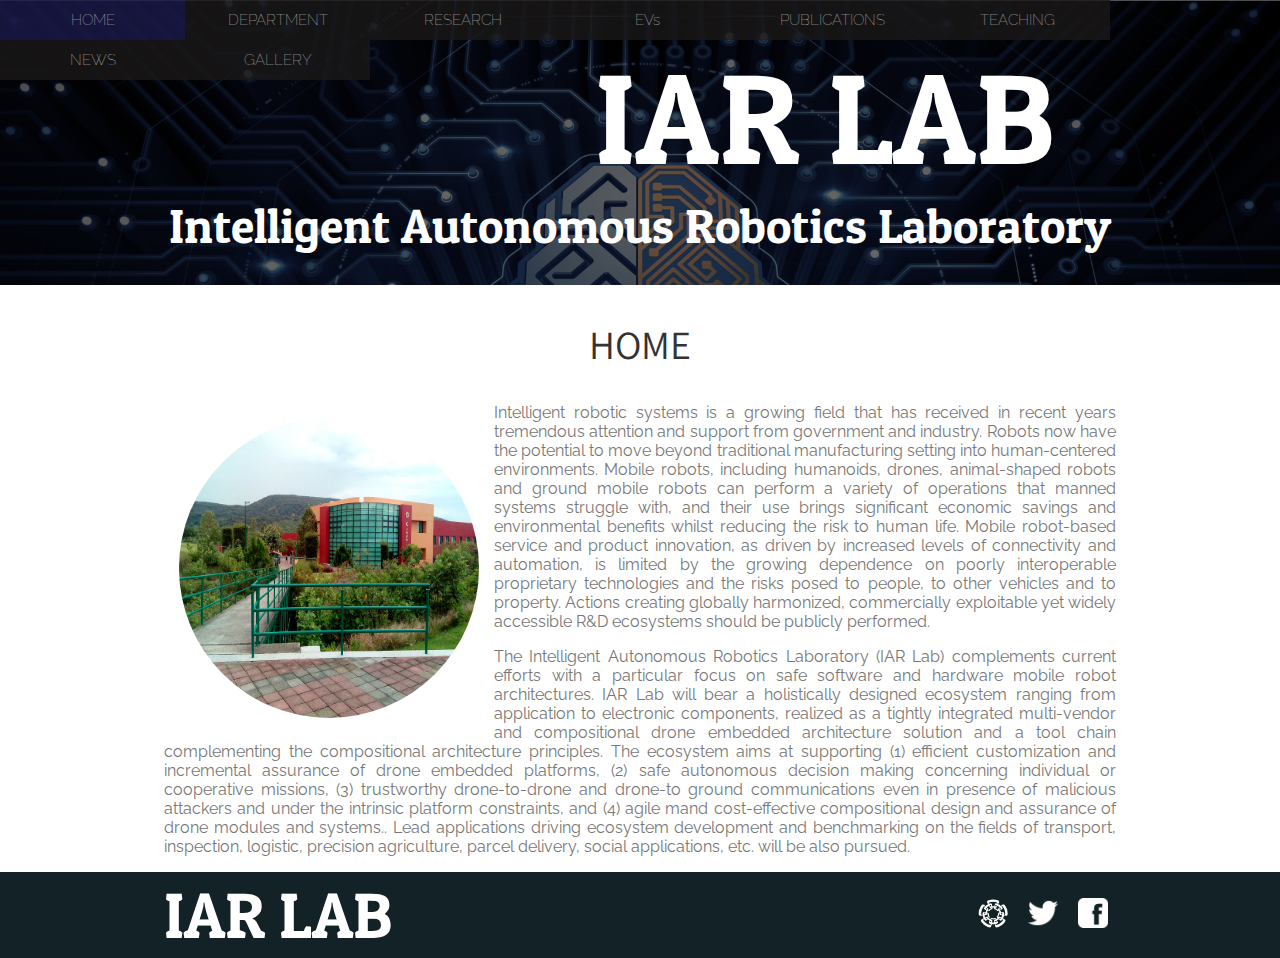
<file: index.html>
<!DOCTYPE html>
<html>
    <link rel="shortcut icon" href="favicon.ico">
    <link rel="icon" type="image/gif" href="animated_favicon1.gif">
    <head>
        <title>IAR | HOME</title>
        <meta name="description" content="This is the description">
        <link rel="stylesheet" href="styles.css" />
    </head>
    <body>
        <header class="main-header">
            <nav class="nav main-nav">
                <ul>
                    <li><a href="index.html">HOME</a></li>
                   
                    <li><a href="department.html">DEPARTMENT</a>

                    </li>
                    <li><a href="research.html">RESEARCH</a>
                    </li>
                    <li><a href="projects.html">EVs</a></li>

                    <li><a href="thesis.html">PUBLICATIONS</a>
                        <ul>                                       
                            <li><a href="thesis.html">THESIS</a>
                        </ul>
                    </li>                    

                    <li><a href="teaching.html">TEACHING</a>
                        <ul>
                            <li><a href="teaching.html">SEMINARY, LESSONS &amp; SCHEDULE</a>
                        </ul>
                    </li>

                    <li><a href="news.html">NEWS</a>
                        <ul>
                            <li><a href="events.html">EVENTS</a>
                        </ul>
                    </li>

                    <li><a href="gallery.html">GALLERY</a></li>
                </ul>
            </nav>
            <h1 class="larmi-name larmi-name-large">IAR LAB</h1>
            <h6 class="larmi-meaning larmi-meaning-large">Intelligent Autonomous Robotics Laboratory</h6>
        </header>

        <section class="content-section container">
            <h2 class="section-header">HOME</h2>
            <img class="about-larmi-image" src="Images/cinvestav.png">
            <p>Intelligent robotic systems is a growing field that has received in recent years tremendous attention  and support from government and industry. Robots now have the potential to move beyond traditional manufacturing setting into human-centered environments. Mobile robots, including humanoids, drones, animal-shaped robots  and ground mobile robots can perform a variety of operations that manned  systems struggle with, and their use brings significant economic savings and environmental benefits whilst reducing the risk to human life. Mobile robot-based service and product innovation, as driven by increased levels of connectivity and automation, is limited by the growing dependence on poorly interoperable proprietary technologies and the risks posed to people, to other vehicles and to property. Actions creating globally harmonized, commercially exploitable yet widely accessible R&D ecosystems should be publicly performed.</p>
            <p>The Intelligent Autonomous Robotics Laboratory (IAR Lab) complements current efforts with a particular focus on safe software and hardware mobile robot architectures. IAR Lab will bear a holistically designed ecosystem ranging from application to electronic components, realized as a tightly integrated multi-vendor and compositional drone embedded architecture solution and a tool chain complementing the compositional architecture principles. The ecosystem aims at supporting (1) efficient customization and incremental assurance of drone embedded platforms, (2) safe autonomous decision making concerning individual or cooperative missions, (3) trustworthy drone-to-drone and drone-to ground communications even in presence of malicious attackers and under the intrinsic platform constraints, and (4) agile mand cost-effective compositional design and assurance of drone modules and systems.. Lead applications driving ecosystem development and benchmarking on the fields of transport, inspection, logistic, precision agriculture, parcel delivery, social applications, etc. will be also pursued.</p>
            
        </section>
        
        <footer class="main-footer">
            <div class="container main-footer-container">
                <h3 class="larmi-name">IAR LAB</h3>
                <ul class="nav footer-nav">
                
                    <li>
                        <a href="https://gdl.cinvestav.mx/" target="_blank">
                            <img src="Images/Cinvestav Logo.png">
                        </a>
                    </li>
                    <li>
                        <a href="https://twitter.com/cinvestavgdl?lang=es/" target="_blank">
                            <img src="Images/Twitter Logo.png">
                        </a>
                    </li>
                    <li>
                        <a href="https://www.facebook.com/CinvestavGuadalajara/" target="_blank">
                            <img src="Images/Facebook Logo.png">
                        </a>
                    </li>
                </ul>
            </div>
        </footer>
    </body>
</html>
</file>
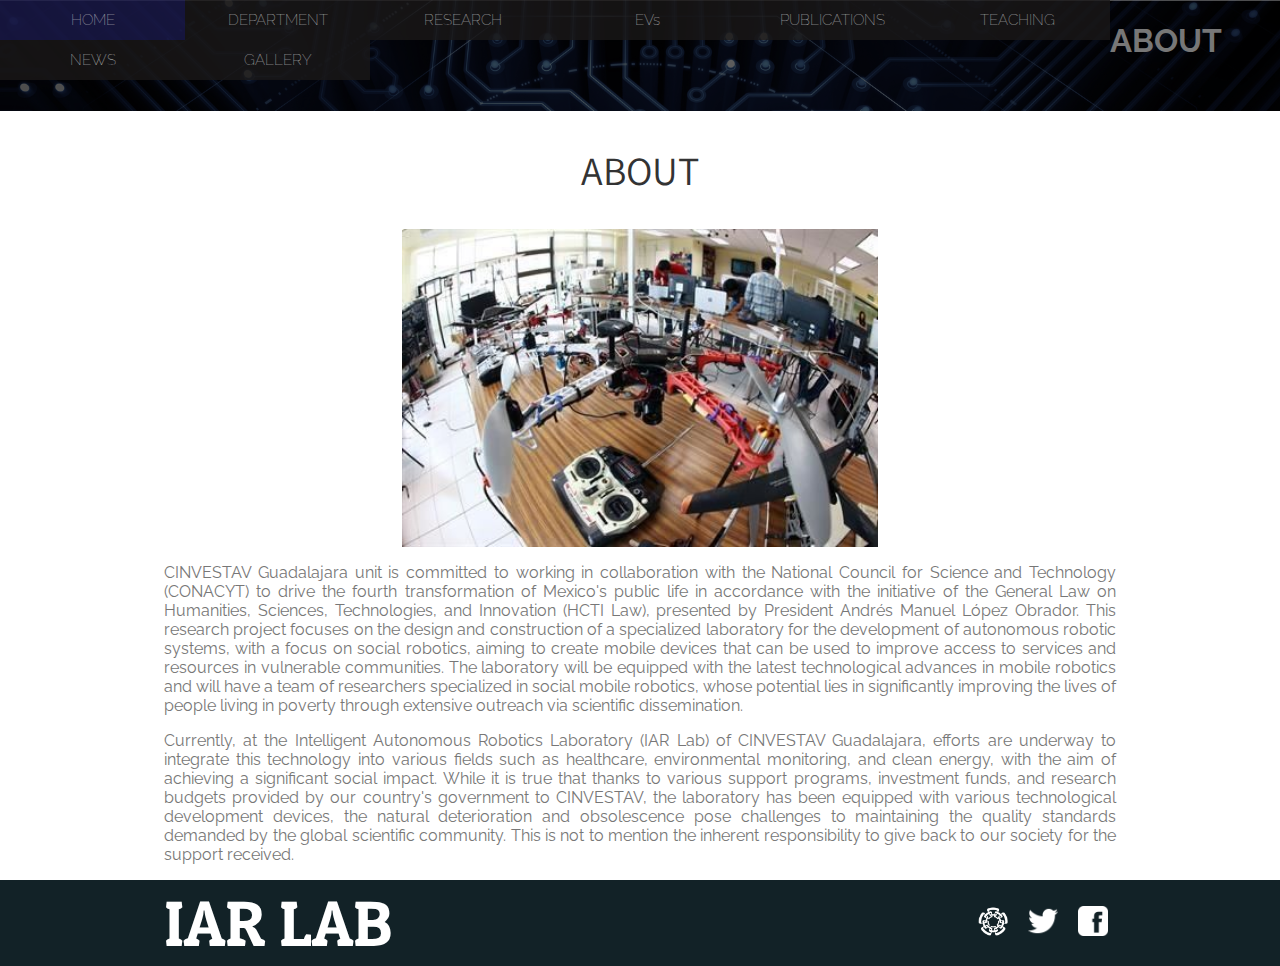
<file: department.html>
<!DOCTYPE html>
<html>
    <link rel="shortcut icon" href="favicon.ico">
    <link rel="icon" type="image/gif" href="animated_favicon1.gif">
    <head>
        <title>IAR | Department</title>
        <meta name="description" content="This is the description">
        <link rel="stylesheet" href="styles.css" />
    </head>
    <body>
        <header class="main-header">
            <nav class="nav main-nav">
                <ul>
                    <li><a href="index.html">HOME</a></li>
                   
                    <li><a href="department.html">DEPARTMENT</a>
                    </li>
                    <li><a href="research.html">RESEARCH</a>
                    </li>
                    <li><a href="projects.html">EVs</a></li>

                    <li><a href="thesis.html">PUBLICATIONS</a>
                        <ul>                                       
                            <li><a href="thesis.html">THESIS</a>
                        </ul>
                    </li>                    

                    <li><a href="teaching.html">TEACHING</a>
                        <ul>
                            <li><a href="teaching.html">SEMINARY, LESSONS &amp; SCHEDULE</a>
                        </ul>
                    </li>

                    <li><a href="news.html">NEWS</a>
                        <ul>
                            <li><a href="events.html">EVENTS</a>
                        </ul>
                    </li>

                    <li><a href="gallery.html">GALLERY</a></li>
                </ul>
            </nav>
            <h1 class="band-name band-name-large">ABOUT</h1>
        </header>

        <section class="content-section container">
            <h2 class="section-header">ABOUT</h2>
            <img class="about-band-image" src="Images/about.jpg">
            <p>CINVESTAV Guadalajara unit is committed to working in collaboration with the National Council for Science and Technology (CONACYT) to drive the fourth transformation of Mexico's public life in accordance with the initiative of the General Law on Humanities, Sciences, Technologies, and Innovation (HCTI Law), presented by President Andrés Manuel López Obrador. This research project focuses on the design and construction of a specialized laboratory for the development of autonomous robotic systems, with a focus on social robotics, aiming to create mobile devices that can be used to improve access to services and resources in vulnerable communities. The laboratory will be equipped with the latest technological advances in mobile robotics and will have a team of researchers specialized in social mobile robotics, whose potential lies in significantly improving the lives of people living in poverty through extensive outreach via scientific dissemination.</p>
            <p>Currently, at the Intelligent Autonomous Robotics Laboratory (IAR Lab) of CINVESTAV Guadalajara, efforts are underway to integrate this technology into various fields such as healthcare, environmental monitoring, and clean energy, with the aim of achieving a significant social impact. While it is true that thanks to various support programs, investment funds, and research budgets provided by our country's government to CINVESTAV, the laboratory has been equipped with various technological development devices, the natural deterioration and obsolescence pose challenges to maintaining the quality standards demanded by the global scientific community. This is not to mention the inherent responsibility to give back to our society for the support received.</p>
        </section>
        
        <footer class="main-footer">
            <div class="container main-footer-container">
                <h3 class="larmi-name">IAR LAB</h3>
                <ul class="nav footer-nav">
                
                    <li>
                        <a href="https://gdl.cinvestav.mx/" target="_blank">
                            <img src="Images/Cinvestav Logo.png">
                        </a>
                    </li>
                    <li>
                        <a href="https://twitter.com/cinvestavgdl?lang=es/" target="_blank">
                            <img src="Images/Twitter Logo.png">
                        </a>
                    </li>
                    <li>
                        <a href="https://www.facebook.com/CinvestavGuadalajara/" target="_blank">
                            <img src="Images/Facebook Logo.png">
                        </a>
                    </li>
                </ul>
            </div>
        </footer>
    </body>
</html>
</file>
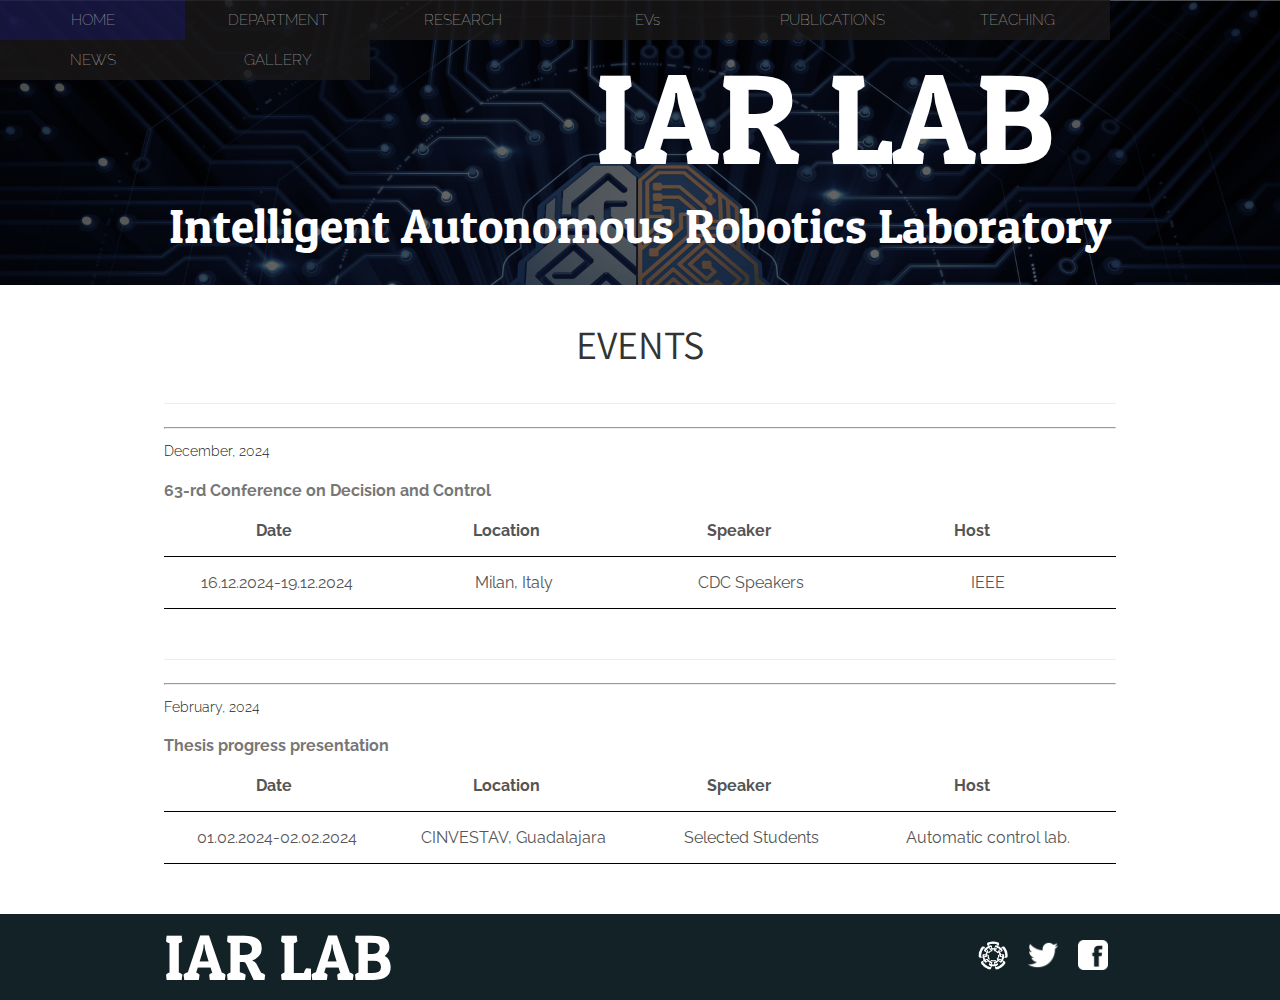
<file: events.html>
<!DOCTYPE html>
<html>
    <link rel="shortcut icon" href="favicon.ico">
    <link rel="icon" type="image/gif" href="animated_favicon1.gif">
    <head>
        <title>IAR | Events</title>
        <meta name="description" content="This is the description">
        <link rel="stylesheet" href="styles.css" />
    </head>
    <body>
        <header class="main-header">
            <nav class="nav main-nav">
                <ul>
                    <li><a href="index.html">HOME</a></li>
                   
                    <li><a href="department.html">DEPARTMENT</a>
                    </li>
                    <li><a href="research.html">RESEARCH</a>
                    </li>
                    <li><a href="projects.html">EVs</a></li>

                    <li><a href="thesis.html">PUBLICATIONS</a>
                        <ul>                                       
                            <li><a href="thesis.html">THESIS</a>
                        </ul>
                    </li>                    

                    <li><a href="teaching.html">TEACHING</a>
                        <ul>
                            <li><a href="teaching.html">SEMINARY, LESSONS &amp; SCHEDULE</a>
                        </ul>
                    </li>

                    <li><a href="news.html">NEWS</a>
                        <ul>
                            <li><a href="events.html">EVENTS</a>
                        </ul>
                    </li>

                    <li><a href="gallery.html">GALLERY</a></li>
                </ul>
            </nav>
            <h1 class="larmi-name larmi-name-large">IAR LAB</h1>
            <h6 class="larmi-meaning larmi-meaning-large">Intelligent Autonomous Robotics Laboratory</h6>
        </header>

        <section class="content-section container">
            <h2 class="section-header">EVENTS</h2>
            <div>
                <div class="news">
                    <hr>
                            <p class="date">December, 2024</p>
                            <h4>63-rd Conference on Decision and Control</h4>
                            <div class="class-row">
                                <span class="class-item class-textevent">Date</span>
                                <span class="class-item class-textevent">Location</span>
                                <span class="class-item class-textevent">Speaker</span>
                                <span class="class-item class-textevent">Host</span>
                            </div>
                            <div class="class-row">
                                <span class="class-item class-date">16.12.2024-19.12.2024</span>
                                <span class="class-item class-location">Milan, Italy</span>
                                <span class="class-item class-speaker">CDC Speakers</span>
                                <span class="class-item class-host">IEEE</span>                               
                            </div>

                            <br>                           
                </div>    
                
                <div class="news">
                    <hr>
                            <p class="date">February, 2024</p>
                            <h4>Thesis progress presentation</h4>
                            <div class="class-row">
                                <span class="class-item class-textevent">Date</span>
                                <span class="class-item class-textevent">Location</span>
                                <span class="class-item class-textevent">Speaker</span>
                                <span class="class-item class-textevent">Host</span>
                            </div>
                            <div class="class-row">
                                <span class="class-item class-date">01.02.2024-02.02.2024</span>
                                <span class="class-item class-location">CINVESTAV, Guadalajara</span>
                                <span class="class-item class-speaker">Selected Students</span>
                                <span class="class-item class-host">Automatic control lab.</span>                               
                            </div>

                            <br>                           
                </div>  
                 
            </div>
        </section>
        <footer class="main-footer">
            <div class="container main-footer-container">
                <h3 class="larmi-name">IAR LAB</h3>
                <ul class="nav footer-nav">
                
                    <li>
                        <a href="https://gdl.cinvestav.mx/" target="_blank">
                            <img src="Images/Cinvestav Logo.png">
                        </a>
                    </li>
                    <li>
                        <a href="https://twitter.com/cinvestavgdl?lang=es/" target="_blank">
                            <img src="Images/Twitter Logo.png">
                        </a>
                    </li>
                    <li>
                        <a href="https://www.facebook.com/CinvestavGuadalajara/" target="_blank">
                            <img src="Images/Facebook Logo.png">
                        </a>
                    </li>
                </ul>
            </div>
        </footer>
    </body>
</html>
</file>
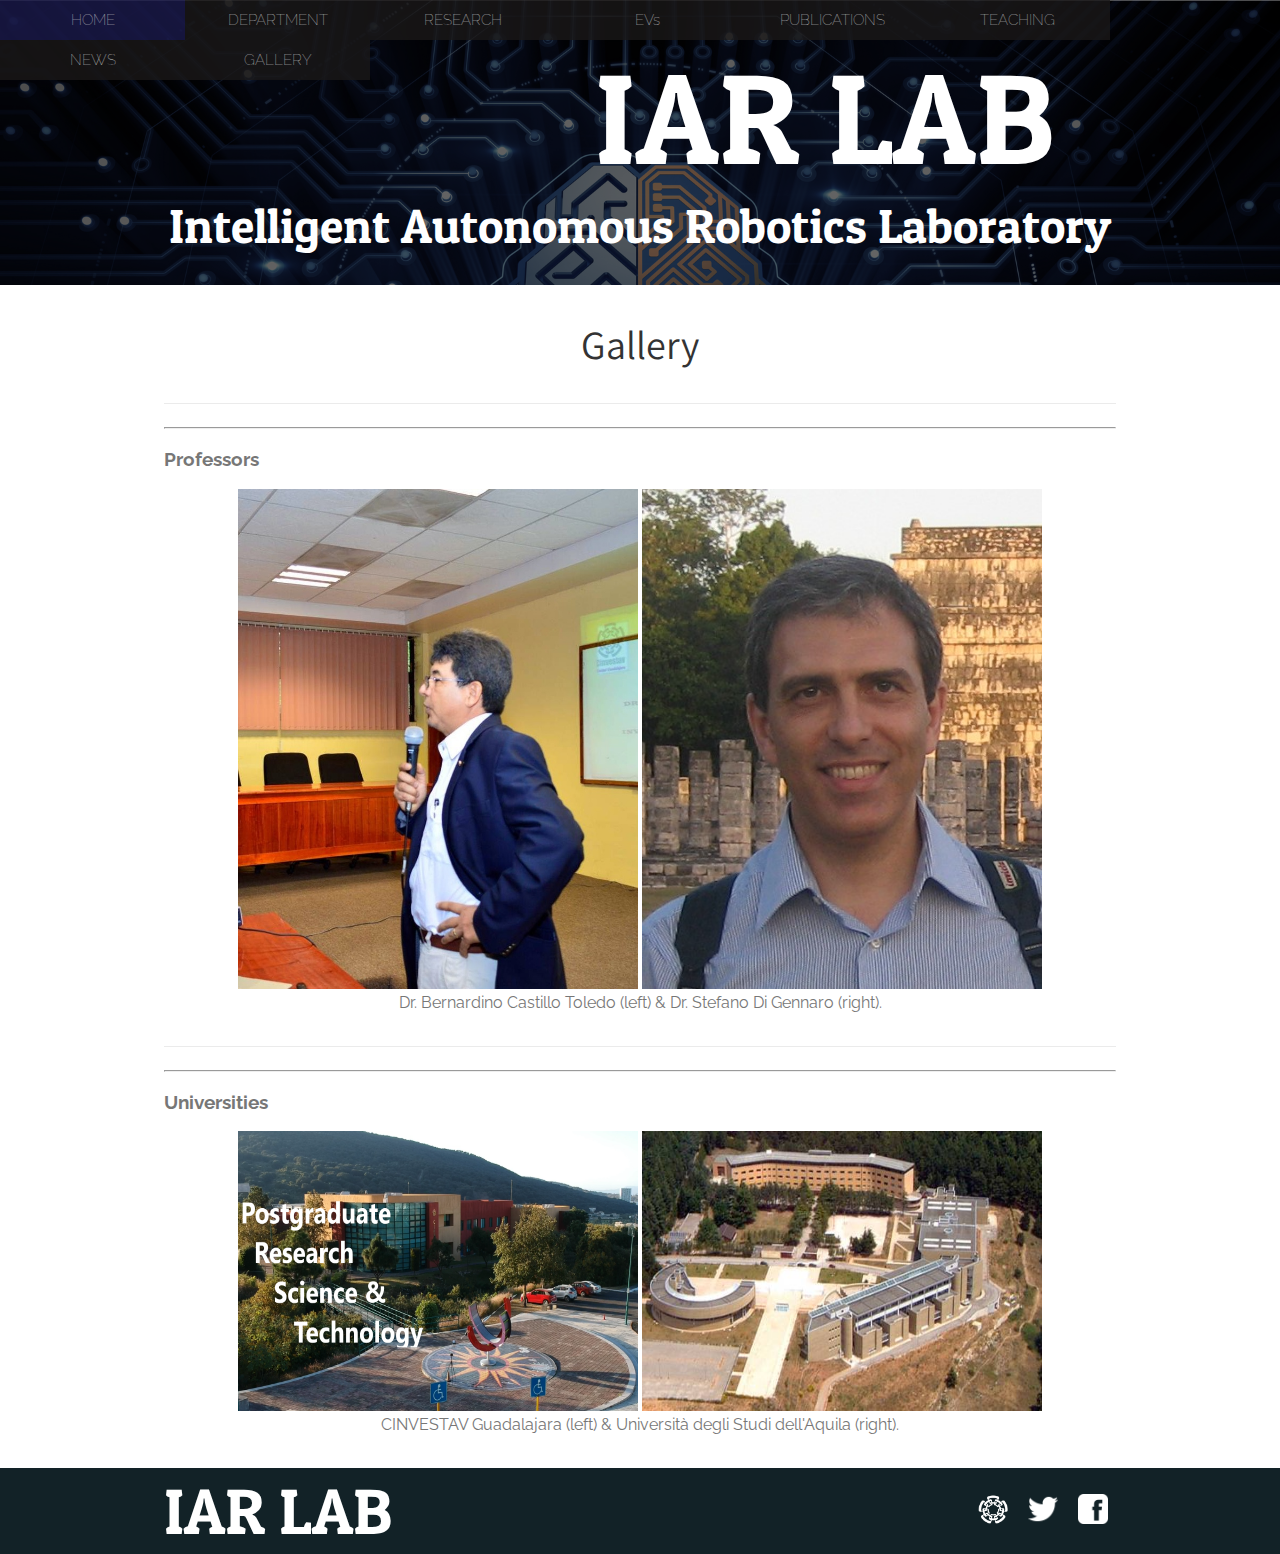
<file: gallery.html>
<!DOCTYPE html>
<html>
    <link rel="shortcut icon" href="favicon.ico">
    <link rel="icon" type="image/gif" href="animated_favicon1.gif">
    <head>
        <title>IAR | Gallery</title>
        <meta name="description" content="This is the description">
        <link rel="stylesheet" href="styles.css" />
    </head>
    <body>
        <header class="main-header">
            <nav class="nav main-nav">
                <ul>
                    <li><a href="index.html">HOME</a></li>
                   
                    <li><a href="department.html">DEPARTMENT</a>
                    </li>
                    <li><a href="research.html">RESEARCH</a>
                    </li>
                    <li><a href="projects.html">EVs</a></li>

                    <li><a href="thesis.html">PUBLICATIONS</a>
                        <ul>                                       
                            <li><a href="thesis.html">THESIS</a>
                        </ul>
                    </li>                    

                    <li><a href="teaching.html">TEACHING</a>
                        <ul>
                            <li><a href="teaching.html">SEMINARY, LESSONS &amp; SCHEDULE</a>
                        </ul>
                    </li>

                    <li><a href="news.html">NEWS</a>
                        <ul>
                            <li><a href="events.html">EVENTS</a>
                        </ul>
                    </li>

                    <li><a href="gallery.html">GALLERY</a></li>
                </ul>
            </nav>
            <h1 class="larmi-name larmi-name-large">IAR LAB</h1>
            <h6 class="larmi-meaning larmi-meaning-large">Intelligent Autonomous Robotics Laboratory</h6>
        </header>
        


        <section class="content-section container">
            <h2 class="section-header">Gallery</h2>
            <div>
                    <div class="news">
                    <hr>
                            
                            <h3>Professors</h3>
                   
                            <div align="center">
                            <img src="Images/bernardino.jpg" width="400" height="500" alt="">
                            <img src="Images/stefano.png" width="400" height="500" alt="">
                            <figcaption>Dr. Bernardino Castillo Toledo (left) & Dr. Stefano Di Gennaro (right).</figcaption>
                            </div>
                            <br>                            
                    </div>       
                    <div class="news">
                        <hr>
                                
                                <h3>Universities</h3>
                       
                                <div align="center">
                                    <img src="Images/cinvesgdl.png" width="400" height="280" alt="">
                                <img src="Images/univlaq.jpg" width="400" height="280" alt="">
                                <figcaption>CINVESTAV Guadalajara (left) & Università degli Studi dell'Aquila (right).</figcaption>
                                </div>
                                <br>                            
                        </div>                      
                      
            </div>
        </section>
       

        <footer class="main-footer">
            <div class="container main-footer-container">
                <h3 class="larmi-name">IAR LAB</h3>
                <ul class="nav footer-nav">
                
                    <li>
                        <a href="https://gdl.cinvestav.mx/" target="_blank">
                            <img src="Images/Cinvestav Logo.png">
                        </a>
                    </li>
                    <li>
                        <a href="https://twitter.com/cinvestavgdl?lang=es/" target="_blank">
                            <img src="Images/Twitter Logo.png">
                        </a>
                    </li>
                    <li>
                        <a href="https://www.facebook.com/CinvestavGuadalajara/" target="_blank">
                            <img src="Images/Facebook Logo.png">
                        </a>
                    </li>
                </ul>
            </div>
        </footer>
    </body>
</html>
</file>
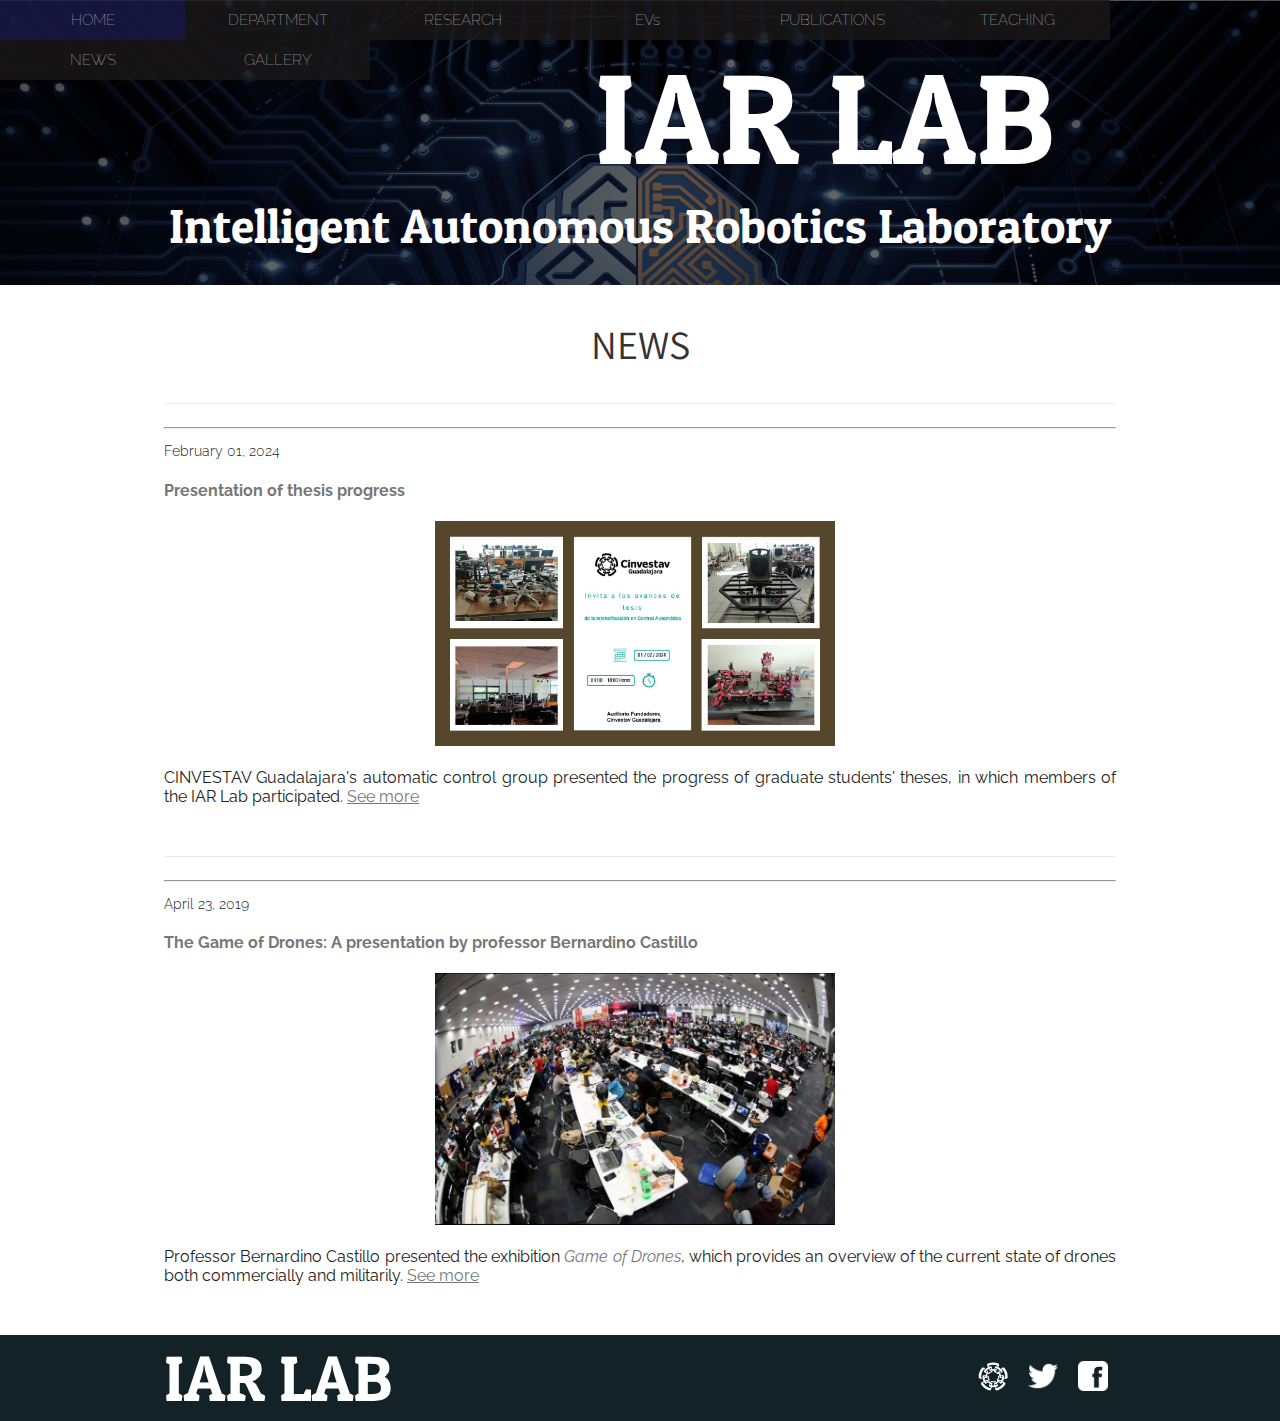
<file: news.html>
<!DOCTYPE html>
<html>
    <link rel="shortcut icon" href="favicon.ico">
    <link rel="icon" type="image/gif" href="animated_favicon1.gif">
    <head>
        <title>IAR | News</title>
        <meta name="description" content="This is the description">
        <link rel="stylesheet" href="styles.css" />
    </head>
    <body>
        <header class="main-header">
            <nav class="nav main-nav">
                <ul>
                    <li><a href="index.html">HOME</a></li>
                   
                    <li><a href="department.html">DEPARTMENT</a>
                    </li>
                    <li><a href="research.html">RESEARCH</a>
                    </li>
                    <li><a href="projects.html">EVs</a></li>

                    <li><a href="thesis.html">PUBLICATIONS</a>
                        <ul>                                       
                            <li><a href="thesis.html">THESIS</a>
                        </ul>
                    </li>                    

                    <li><a href="teaching.html">TEACHING</a>
                        <ul>
                            <li><a href="teaching.html">SEMINARY, LESSONS &amp; SCHEDULE</a>
                        </ul>
                    </li>

                    <li><a href="news.html">NEWS</a>
                        <ul>
                            <li><a href="events.html">EVENTS</a>
                        </ul>
                    </li>

                    <li><a href="gallery.html">GALLERY</a></li>
                </ul>
            </nav>
            <h1 class="larmi-name larmi-name-large">IAR LAB</h1>
            <h6 class="larmi-meaning larmi-meaning-large">Intelligent Autonomous Robotics Laboratory</h6>
        </header>
        


        <section class="content-section container">
            <h2 class="section-header">NEWS</h2>
            <div>
                    <div class="news">
                    <hr>
                            <p class="date">February 01, 2024</p>
                            <h4>Presentation of thesis progress</h4>
                            <div align="center">
                                <img src="Images/thesis2024control.jpg" style="width:400px; margin:0 10px 6px 0" align="center"><br>
                            </div>
                            
                            <p> CINVESTAV Guadalajara's automatic control group presented the progress of graduate students' theses, in which members of the IAR Lab participated.  <a href="https://fb.watch/qa7vVp9RS1/">See more</a> </p>
                            <br>                            
                        </div>   
                        
                        <div class="news">
                            <hr>
                                    <p class="date">April 23, 2019</p>
                                    <h4>The Game of Drones: A presentation by professor Bernardino Castillo</h4>
                                    <div align="center">
                                        <img src="Images/talentland.jpg" style="width:400px; margin:0 10px 6px 0" align="center"><br>
                                    </div>
                                    
                                    <p> Professor Bernardino Castillo presented the exhibition  <i>Game of Drones</i>, which provides an overview of the current state of drones both commercially and militarily.  <a href="https://jaliscotalentland2019.sched.com/event/NWfr/the-game-of-drons">See more</a> </p>
                                    <br>                            
                                </div>   

            
 
            </div>
        </section>
       

        <footer class="main-footer">
            <div class="container main-footer-container">
                <h3 class="larmi-name">IAR LAB</h3>
                <ul class="nav footer-nav">
                
                    <li>
                        <a href="https://gdl.cinvestav.mx/" target="_blank">
                            <img src="Images/Cinvestav Logo.png">
                        </a>
                    </li>
                    <li>
                        <a href="https://twitter.com/cinvestavgdl?lang=es/" target="_blank">
                            <img src="Images/Twitter Logo.png">
                        </a>
                    </li>
                    <li>
                        <a href="https://www.facebook.com/CinvestavGuadalajara/" target="_blank">
                            <img src="Images/Facebook Logo.png">
                        </a>
                    </li>
                </ul>
            </div>
        </footer>
    </body>
</html>
</file>
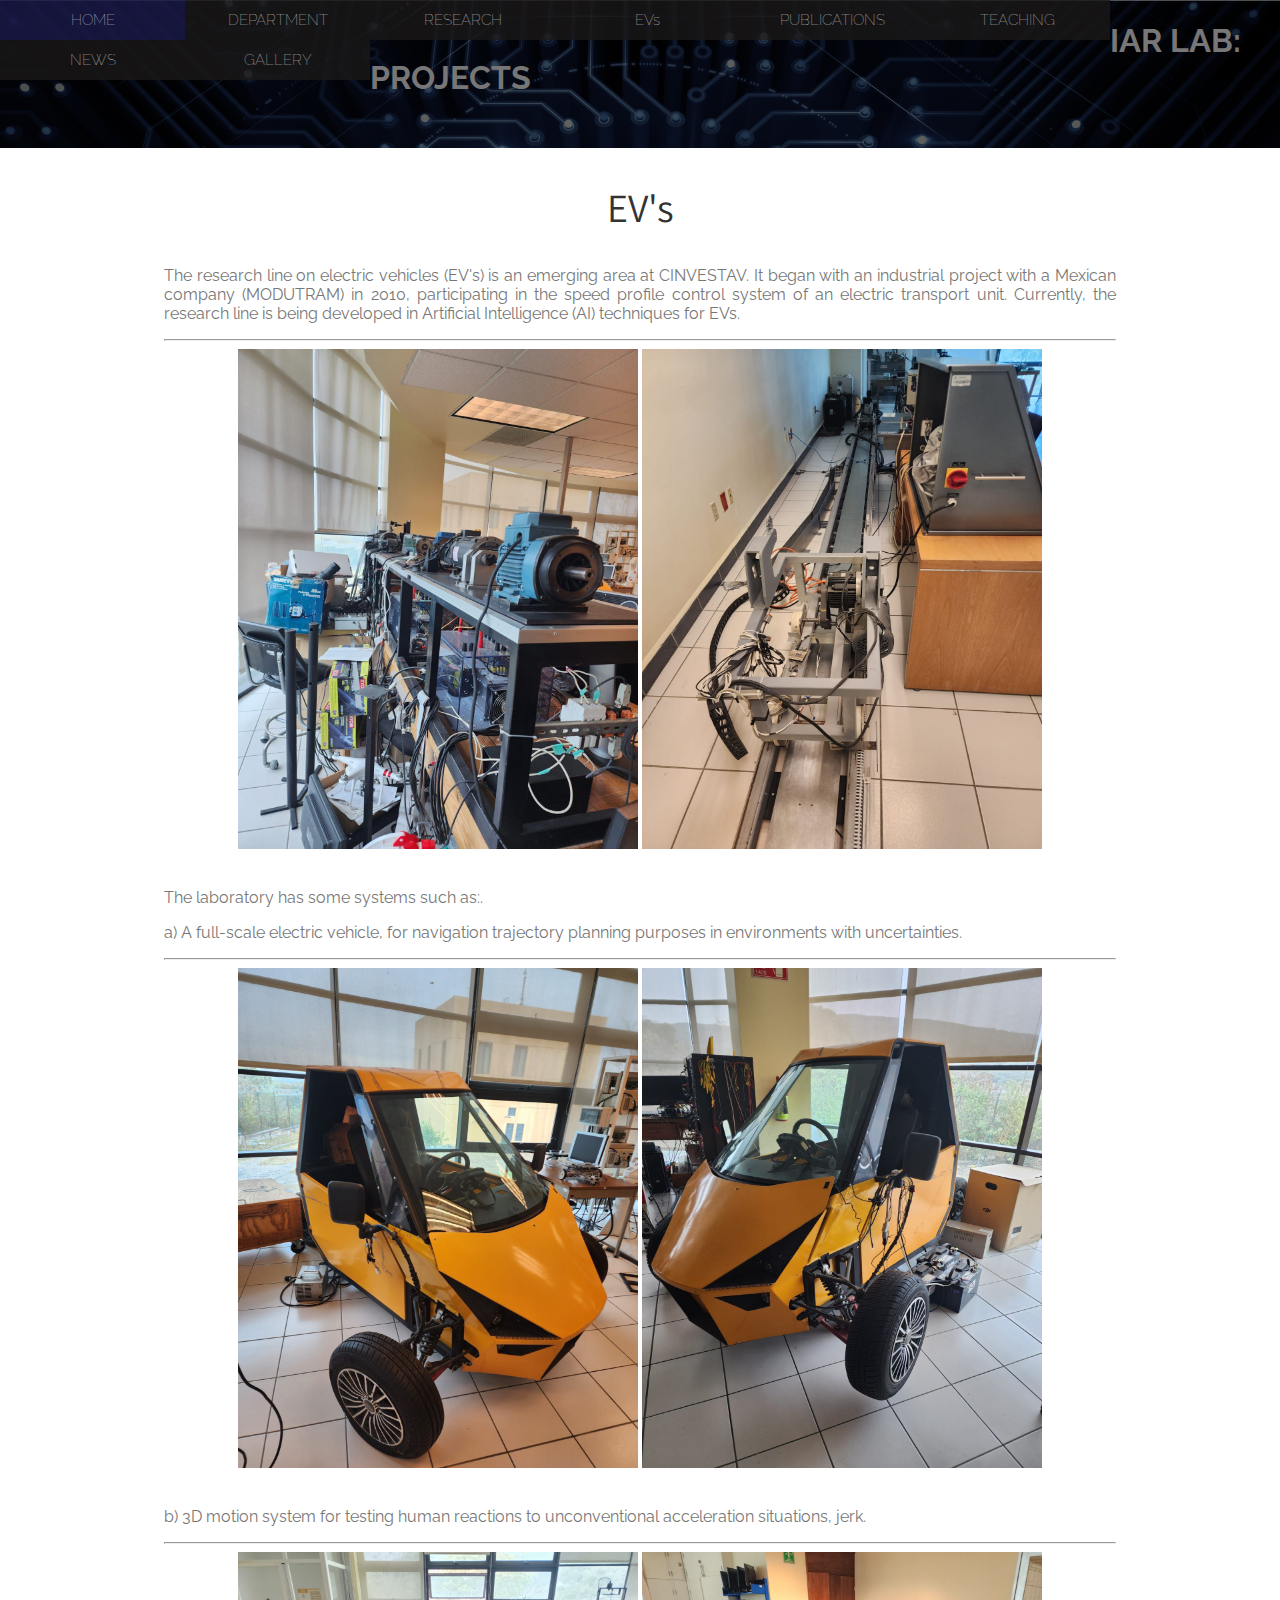
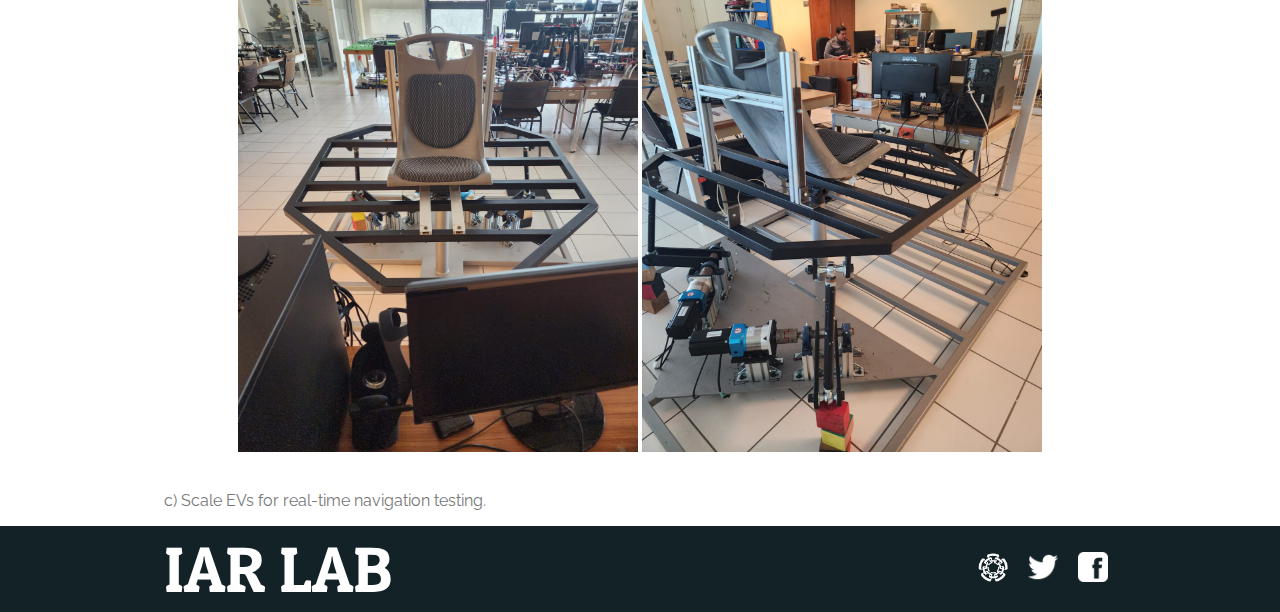
<file: projects.html>
<!DOCTYPE html>
<html>
    <link rel="shortcut icon" href="favicon.ico">
    <link rel="icon" type="image/gif" href="animated_favicon1.gif">
    <head>
        <title>IAR Lab | EVs</title>
        <meta name="description" content="This is the description">
        <link rel="stylesheet" href="styles.css" />
    </head>
    <body>
        <header class="main-header">
            <nav class="nav main-nav">
                <ul>
                    <li><a href="index.html">HOME</a></li>
                   
                    <li><a href="department.html">DEPARTMENT</a>
                    </li>
                    <li><a href="research.html">RESEARCH</a>
                    </li>
                    <li><a href="projects.html">EVs</a></li>

                    <li><a href="thesis.html">PUBLICATIONS</a>
                        <ul>                                       
                            <li><a href="thesis.html">THESIS</a>
                        </ul>
                    </li>                    

                    <li><a href="teaching.html">TEACHING</a>
                        <ul>
                            <li><a href="teaching.html">SEMINARY, LESSONS &amp; SCHEDULE</a>
                        </ul>
                    </li>

                    <li><a href="news.html">NEWS</a>
                        <ul>
                            <li><a href="events.html">EVENTS</a>
                        </ul>
                    </li>

                    <li><a href="gallery.html">GALLERY</a></li>
                </ul>
            </nav>
            <h1 class="band-name band-name-large">IAR LAB: PROJECTS</h1>
        </header>

        <section class="content-section container">
            <h2 class="section-header">EV's</h2>
            <p>The research line on electric vehicles (EV's) is an emerging area at CINVESTAV. It began with an industrial project with a Mexican company (MODUTRAM) in 2010, participating in the speed profile control system of an electric transport unit. Currently, the research line is being developed in Artificial Intelligence (AI) techniques for EVs.</p>
                <hr>                      
                        <div align="center">
                        <img src="Images/motor1.jpg" width="400" height="500" alt="">
                        <img src="Images/band1.jpg" width="400" height="500" alt="">
                        </div>
                        <br>                             
            <p>The laboratory has some systems such as:.</p>
            <p>a) A full-scale electric vehicle, for navigation trajectory planning purposes in environments with uncertainties.</p>
                    <hr>                      
                    <div align="center">
                    <img src="Images/car1.jpg" width="400" height="500" alt="">
                    <img src="Images/car2.jpg" width="400" height="500" alt="">
                    </div>
                    <br>               
            <p>b) 3D motion system for testing human reactions to unconventional acceleration situations, jerk.</p>
                    <hr>                      
                    <div align="center">
                    <img src="Images/platform1.jpg" width="400" height="500" alt="">
                    <img src="Images/platform2.jpg" width="400" height="500" alt="">
                    </div>
                    <br>               
            <p>c) Scale EVs for real-time navigation testing.</p>
        </section>
        
        <footer class="main-footer">
            <div class="container main-footer-container">
                <h3 class="larmi-name">IAR LAB</h3>
                <ul class="nav footer-nav">
                
                    <li>
                        <a href="https://gdl.cinvestav.mx/" target="_blank">
                            <img src="Images/Cinvestav Logo.png">
                        </a>
                    </li>
                    <li>
                        <a href="https://twitter.com/cinvestavgdl?lang=es/" target="_blank">
                            <img src="Images/Twitter Logo.png">
                        </a>
                    </li>
                    <li>
                        <a href="https://www.facebook.com/CinvestavGuadalajara/" target="_blank">
                            <img src="Images/Facebook Logo.png">
                        </a>
                    </li>
                </ul>
            </div>
        </footer>
    </body>
</html>
</file>
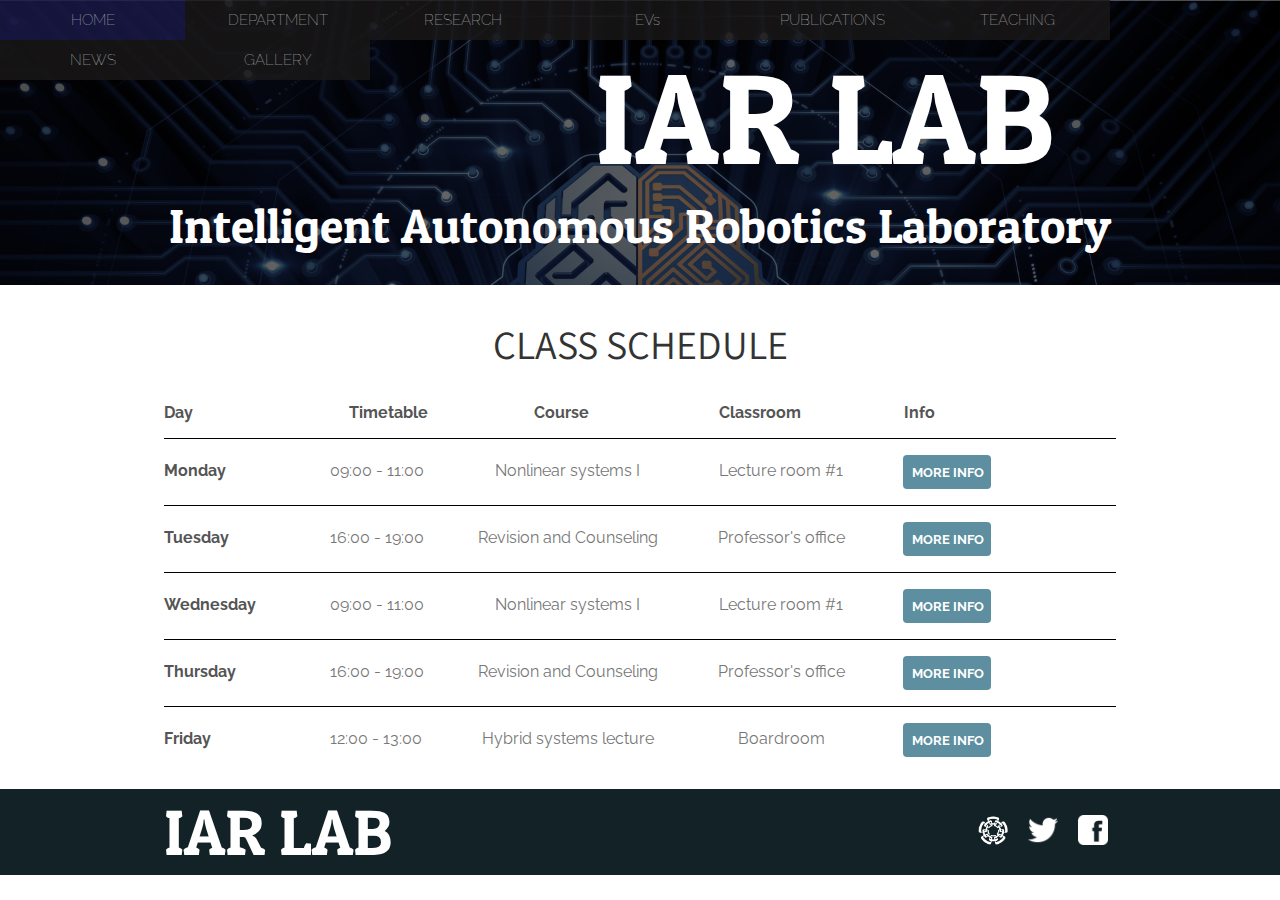
<file: publications.html>
<!DOCTYPE html>
<html>
    <link rel="shortcut icon" href="favicon.ico">
    <link rel="icon" type="image/gif" href="animated_favicon1.gif">
    <head>
        <title>IAR | Publications</title>
        <meta name="description" content="This is the description">
        <link rel="stylesheet" href="styles.css" />
    </head>
    <body>
        <header class="main-header">
            <nav class="nav main-nav">
                <ul>
                    <li><a href="index.html">HOME</a></li>
                   
                    <li><a href="department.html">DEPARTMENT</a>
                    </li>
                    <li><a href="research.html">RESEARCH</a>
                    </li>
                    <li><a href="projects.html">EVs</a></li>

                    <li><a href="thesis.html">PUBLICATIONS</a>
                        <ul>                                       
                            <li><a href="thesis.html">THESIS</a>
                        </ul>
                    </li>                    

                    <li><a href="teaching.html">TEACHING</a>
                        <ul>
                            <li><a href="teaching.html">SEMINARY, LESSONS &amp; SCHEDULE</a>
                        </ul>
                    </li>

                    <li><a href="news.html">NEWS</a>
                        <ul>
                            <li><a href="events.html">EVENTS</a>
                        </ul>
                    </li>

                    <li><a href="gallery.html">GALLERY</a></li>
                </ul>
            </nav>
            <h1 class="larmi-name larmi-name-large">IAR LAB</h1>
            <h6 class="larmi-meaning larmi-meaning-large">Intelligent Autonomous Robotics Laboratory</h6>
        </header>

        <section class="content-section container">
            <h2 class="section-header">CLASS SCHEDULE</h2>
            <div>
                <div class="class-row">
                    <span class="class-item class-text">Day</span>
                    <span class="class-item class-text">Timetable</span>
                    <span class="class-item class-text">Course</span>
                    <span class="class-item class-text">Classroom</span>
                    <span class="class-item class-text">Info</span>
                </div>
                <div class="class-row">
                    <span class="class-item class-day">Monday</span>
                    <span class="class-item class-hour">09:00 - 11:00</span>
                    <span class="class-item class-course">Nonlinear systems I</span>
                    <span class="class-item class-classroom">Lecture room #1</span>
                    <a href="https://www.springer.com/gp/book/9783540199168" target="_blank"><button type="button" class= "class-item class-btn btn btn-primary">MORE INFO</button></a>
                </div>

                <div class="class-row">
                    <span class="class-item class-day">Tuesday</span>
                    <span class="class-item class-hour">16:00 - 19:00</span>
                    <span class="class-item class-course">Revision and Counseling</span>
                    <span class="class-item class-classroom">Professor's office</span>
                    <a href="https://www.linkedin.com/in/bernardino-castillo-toledo-a402b929/?originalSubdomain=mx" target="_blank"><button type="button" class= "class-item class-btn btn btn-primary">MORE INFO</button></a>
                </div>

                <div class="class-row">
                    <span class="class-item class-day">Wednesday</span>
                    <span class="class-item class-hour">09:00 - 11:00</span>
                    <span class="class-item class-course">Nonlinear systems I</span>
                    <span class="class-item class-classroom">Lecture room #1</span>
                    <a href="https://www.springer.com/gp/book/9783540199168" target="_blank"><button type="button" class= "class-item class-btn btn btn-primary">MORE INFO</button></a>
                </div>

                <div class="class-row">
                    <span class="class-item class-day">Thursday</span>
                    <span class="class-item class-hour">16:00 - 19:00</span>
                    <span class="class-item class-course">Revision and Counseling</span>
                    <span class="class-item class-classroom">Professor's office</span>
                    <a href="https://www.linkedin.com/in/bernardino-castillo-toledo-a402b929/?originalSubdomain=mx" target="_blank"><button type="button" class= "class-item class-btn btn btn-primary">MORE INFO</button></a>
                </div>

                <div class="class-row">
                    <span class="class-item class-day">Friday</span>
                    <span class="class-item class-hour">12:00 - 13:00</span>
                    <span class="class-item class-course">Hybrid systems lecture</span>
                    <span class="class-item class-classroom">Boardroom</span>
                    <a href="https://hybrid.soe.ucsc.edu/hsbook" target="_blank"><button type="button" class= "class-item class-btn btn btn-primary">MORE INFO</button></a>
                </div>
 
            </div>
        </section>
        <footer class="main-footer">
            <div class="container main-footer-container">
                <h3 class="larmi-name">IAR LAB</h3>
                <ul class="nav footer-nav">
                
                    <li>
                        <a href="https://gdl.cinvestav.mx/" target="_blank">
                            <img src="Images/Cinvestav Logo.png">
                        </a>
                    </li>
                    <li>
                        <a href="https://twitter.com/cinvestavgdl?lang=es/" target="_blank">
                            <img src="Images/Twitter Logo.png">
                        </a>
                    </li>
                    <li>
                        <a href="https://www.facebook.com/CinvestavGuadalajara/" target="_blank">
                            <img src="Images/Facebook Logo.png">
                        </a>
                    </li>
                </ul>
            </div>
        </footer>
    </body>
</html>
</file>
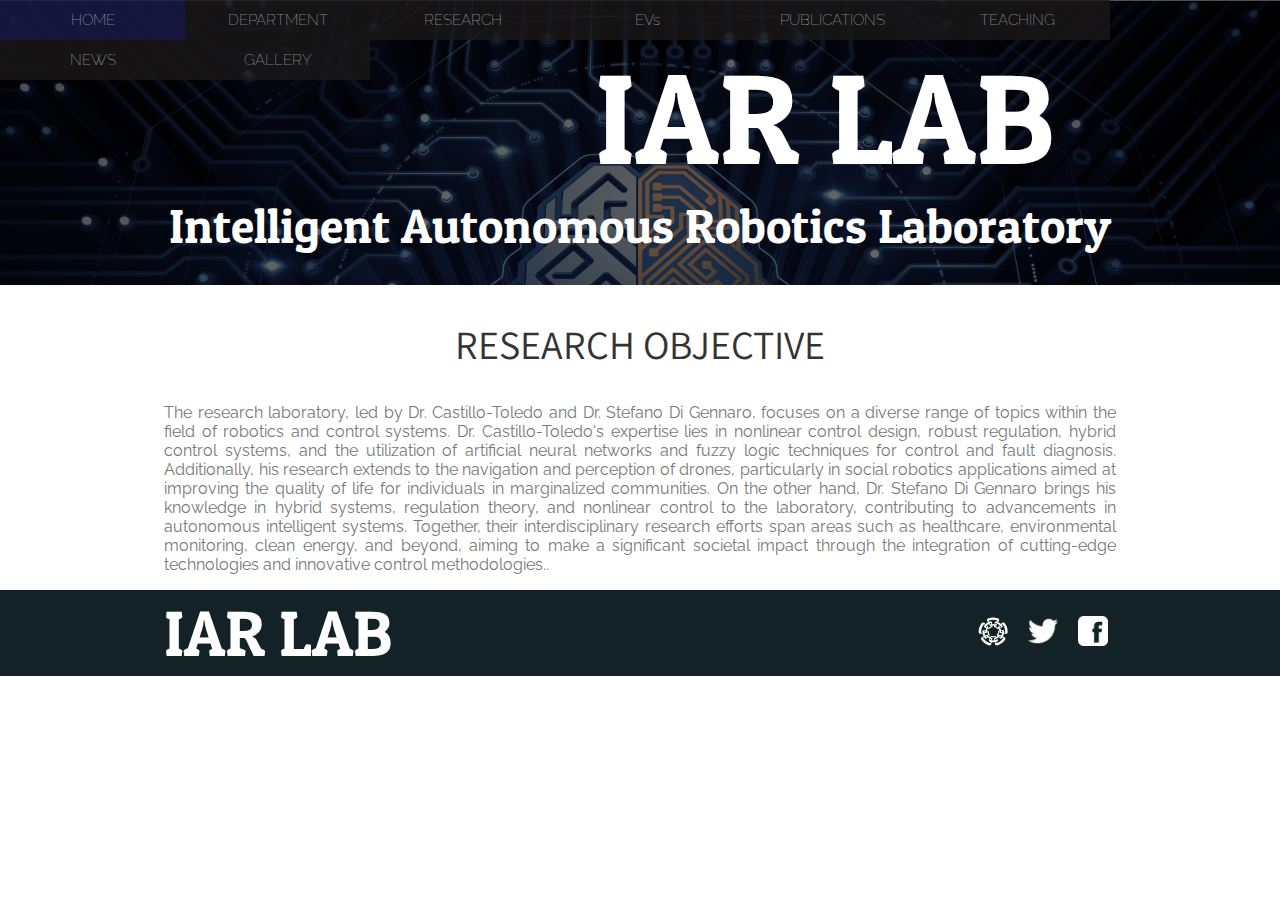
<file: research.html>
<!DOCTYPE html>
<html>
    <link rel="shortcut icon" href="favicon.ico">
    <link rel="icon" type="image/gif" href="animated_favicon1.gif">
    <head>
        <title>IAR | Research</title>
        <meta name="description" content="This is the description">
        <link rel="stylesheet" href="styles.css" />
    </head>
    <body>
        <header class="main-header">
            <nav class="nav main-nav">
                <ul>
                    <li><a href="index.html">HOME</a></li>
                   
                    <li><a href="department.html">DEPARTMENT</a>
                    </li>
                    <li><a href="research.html">RESEARCH</a>
                    </li>
                    <li><a href="projects.html">EVs</a></li>

                    <li><a href="thesis.html">PUBLICATIONS</a>
                        <ul>                                       
                            <li><a href="thesis.html">THESIS</a>
                        </ul>
                    </li>                    

                    <li><a href="teaching.html">TEACHING</a>
                        <ul>
                            <li><a href="teaching.html">SEMINARY, LESSONS &amp; SCHEDULE</a>
                        </ul>
                    </li>

                    <li><a href="news.html">NEWS</a>
                        <ul>
                            <li><a href="events.html">EVENTS</a>
                        </ul>
                    </li>

                    <li><a href="gallery.html">GALLERY</a></li>
                </ul>
            </nav>
            <h1 class="larmi-name larmi-name-large">IAR LAB</h1>
            <h6 class="larmi-meaning larmi-meaning-large">Intelligent Autonomous Robotics Laboratory</h6>
        </header>

        <section class="content-section container">
            <h2 class="section-header">RESEARCH OBJECTIVE</h2>
            <p>The research laboratory, led by Dr. Castillo-Toledo and Dr. Stefano Di Gennaro, focuses on a diverse range of topics within the field of robotics and control systems. Dr. Castillo-Toledo's expertise lies in nonlinear control design, robust regulation, hybrid control systems, and the utilization of artificial neural networks and fuzzy logic techniques for control and fault diagnosis. Additionally, his research extends to the navigation and perception of drones, particularly in social robotics applications aimed at improving the quality of life for individuals in marginalized communities. On the other hand, Dr. Stefano Di Gennaro brings his knowledge in hybrid systems, regulation theory, and nonlinear control to the laboratory, contributing to advancements in autonomous intelligent systems. Together, their interdisciplinary research efforts span areas such as healthcare, environmental monitoring, clean energy, and beyond, aiming to make a significant societal impact through the integration of cutting-edge technologies and innovative control methodologies..</p>
        </section>
        
        <footer class="main-footer">
            <div class="container main-footer-container">
                <h3 class="larmi-name">IAR LAB</h3>
                <ul class="nav footer-nav">
                
                    <li>
                        <a href="https://gdl.cinvestav.mx/" target="_blank">
                            <img src="Images/Cinvestav Logo.png">
                        </a>
                    </li>
                    <li>
                        <a href="https://twitter.com/cinvestavgdl?lang=es/" target="_blank">
                            <img src="Images/Twitter Logo.png">
                        </a>
                    </li>
                    <li>
                        <a href="https://www.facebook.com/CinvestavGuadalajara/" target="_blank">
                            <img src="Images/Facebook Logo.png">
                        </a>
                    </li>
                </ul>
            </div>
        </footer>
    </body>
</html>
</file>
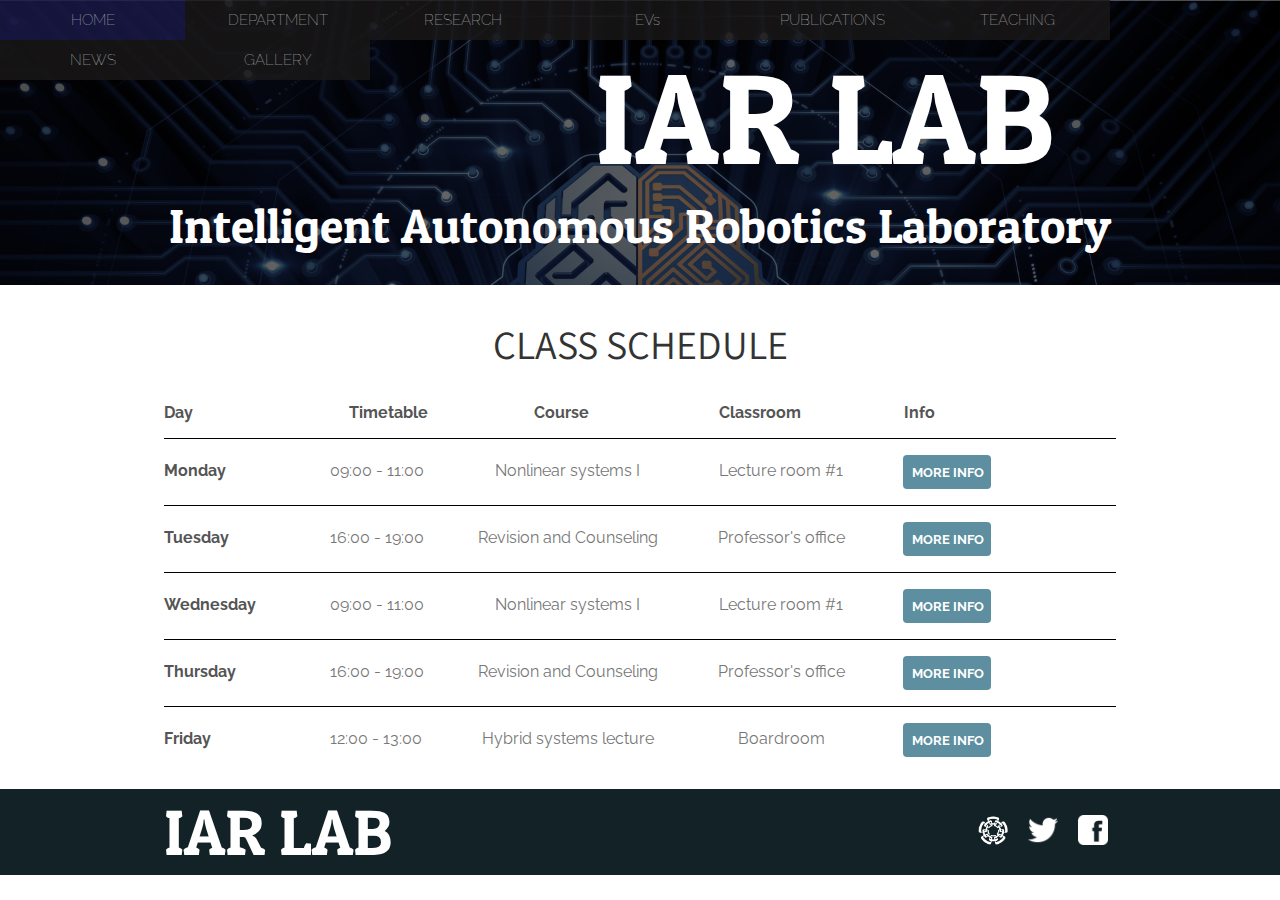
<file: teaching.html>
<!DOCTYPE html>
<html>
    <link rel="shortcut icon" href="favicon.ico">
    <link rel="icon" type="image/gif" href="animated_favicon1.gif">
    <head>
        <title>IAR | Teaching</title>
        <meta name="description" content="This is the description">
        <link rel="stylesheet" href="styles.css" />
    </head>
    <body>
        <header class="main-header">
            <nav class="nav main-nav">
                <ul>
                    <li><a href="index.html">HOME</a></li>
                   
                    <li><a href="department.html">DEPARTMENT</a>
                    </li>
                    <li><a href="research.html">RESEARCH</a>
                    </li>
                    <li><a href="projects.html">EVs</a></li>

                    <li><a href="thesis.html">PUBLICATIONS</a>
                        <ul>                                       
                            <li><a href="thesis.html">THESIS</a>
                        </ul>
                    </li>                    

                    <li><a href="teaching.html">TEACHING</a>
                        <ul>
                            <li><a href="teaching.html">SEMINARY, LESSONS &amp; SCHEDULE</a>
                        </ul>
                    </li>

                    <li><a href="news.html">NEWS</a>
                        <ul>
                            <li><a href="events.html">EVENTS</a>
                        </ul>
                    </li>

                    <li><a href="gallery.html">GALLERY</a></li>
                </ul>
            </nav>
            <h1 class="larmi-name larmi-name-large">IAR LAB</h1>
            <h6 class="larmi-meaning larmi-meaning-large">Intelligent Autonomous Robotics Laboratory</h6>
        </header>

        <section class="content-section container">
            <h2 class="section-header">CLASS SCHEDULE</h2>
            <div>
                <div class="class-row">
                    <span class="class-item class-text">Day</span>
                    <span class="class-item class-text">Timetable</span>
                    <span class="class-item class-text">Course</span>
                    <span class="class-item class-text">Classroom</span>
                    <span class="class-item class-text">Info</span>
                </div>
                <div class="class-row">
                    <span class="class-item class-day">Monday</span>
                    <span class="class-item class-hour">09:00 - 11:00</span>
                    <span class="class-item class-course">Nonlinear systems I</span>
                    <span class="class-item class-classroom">Lecture room #1</span>
                    <a href="https://www.springer.com/gp/book/9783540199168" target="_blank"><button type="button" class= "class-item class-btn btn btn-primary">MORE INFO</button></a>
                </div>

                <div class="class-row">
                    <span class="class-item class-day">Tuesday</span>
                    <span class="class-item class-hour">16:00 - 19:00</span>
                    <span class="class-item class-course">Revision and Counseling</span>
                    <span class="class-item class-classroom">Professor's office</span>
                    <a href="https://www.linkedin.com/in/bernardino-castillo-toledo-a402b929/?originalSubdomain=mx" target="_blank"><button type="button" class= "class-item class-btn btn btn-primary">MORE INFO</button></a>
                </div>

                <div class="class-row">
                    <span class="class-item class-day">Wednesday</span>
                    <span class="class-item class-hour">09:00 - 11:00</span>
                    <span class="class-item class-course">Nonlinear systems I</span>
                    <span class="class-item class-classroom">Lecture room #1</span>
                    <a href="https://www.springer.com/gp/book/9783540199168" target="_blank"><button type="button" class= "class-item class-btn btn btn-primary">MORE INFO</button></a>
                </div>

                <div class="class-row">
                    <span class="class-item class-day">Thursday</span>
                    <span class="class-item class-hour">16:00 - 19:00</span>
                    <span class="class-item class-course">Revision and Counseling</span>
                    <span class="class-item class-classroom">Professor's office</span>
                    <a href="https://www.linkedin.com/in/bernardino-castillo-toledo-a402b929/?originalSubdomain=mx" target="_blank"><button type="button" class= "class-item class-btn btn btn-primary">MORE INFO</button></a>
                </div>

                <div class="class-row">
                    <span class="class-item class-day">Friday</span>
                    <span class="class-item class-hour">12:00 - 13:00</span>
                    <span class="class-item class-course">Hybrid systems lecture</span>
                    <span class="class-item class-classroom">Boardroom</span>
                    <a href="https://hybrid.soe.ucsc.edu/hsbook" target="_blank"><button type="button" class= "class-item class-btn btn btn-primary">MORE INFO</button></a>
                </div>
 
            </div>
        </section>
        <footer class="main-footer">
            <div class="container main-footer-container">
                <h3 class="larmi-name">IAR LAB</h3>
                <ul class="nav footer-nav">
                
                    <li>
                        <a href="https://gdl.cinvestav.mx/" target="_blank">
                            <img src="Images/Cinvestav Logo.png">
                        </a>
                    </li>
                    <li>
                        <a href="https://twitter.com/cinvestavgdl?lang=es/" target="_blank">
                            <img src="Images/Twitter Logo.png">
                        </a>
                    </li>
                    <li>
                        <a href="https://www.facebook.com/CinvestavGuadalajara/" target="_blank">
                            <img src="Images/Facebook Logo.png">
                        </a>
                    </li>
                </ul>
            </div>
        </footer>
    </body>
</html>
</file>
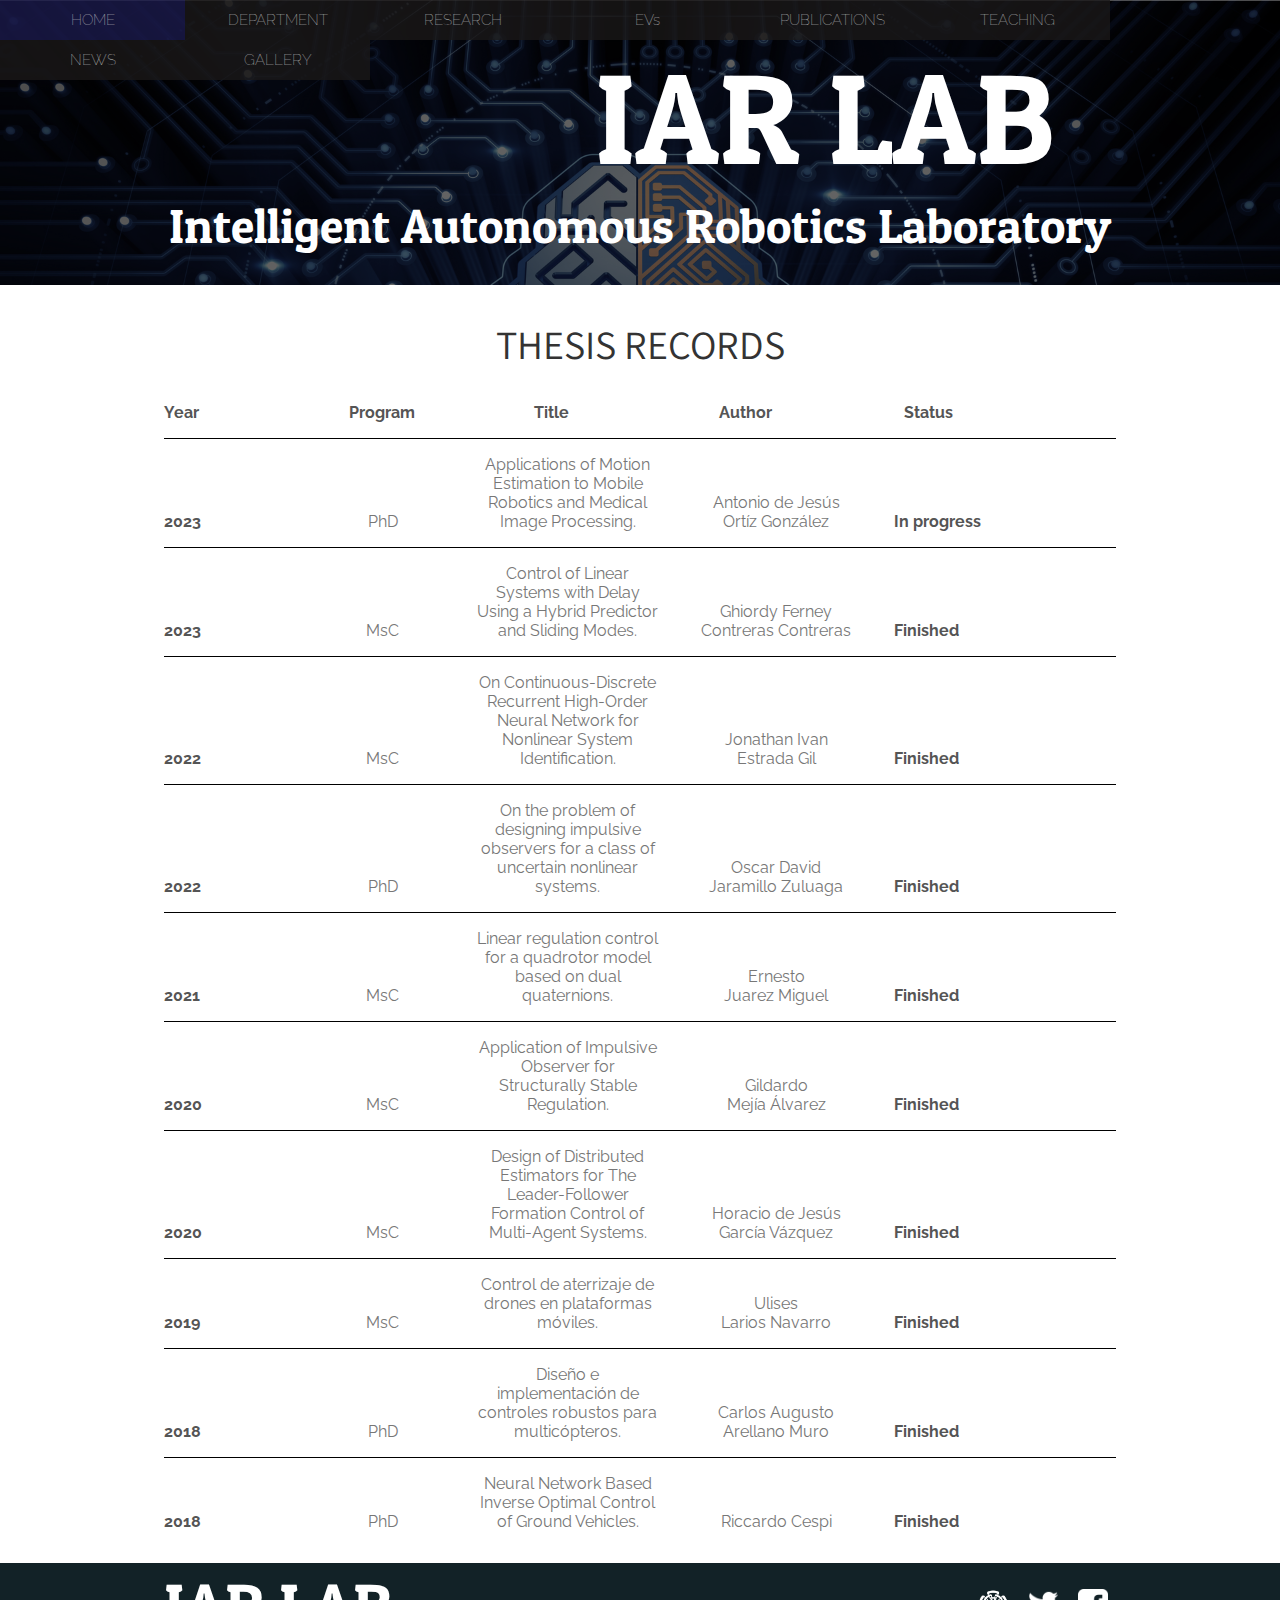
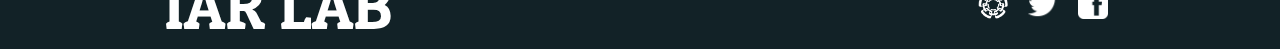
<file: thesis.html>
<!DOCTYPE html>
<html>
    <link rel="shortcut icon" href="favicon.ico">
    <link rel="icon" type="image/gif" href="animated_favicon1.gif">
    <head>
        <title>IAR | Thesis</title>
        <meta name="description" content="This is the description">
        <link rel="stylesheet" href="styles.css" />
    </head>
    <body>
        <header class="main-header">
            <nav class="nav main-nav">
                <ul>
                    <li><a href="index.html">HOME</a></li>
                   
                    <li><a href="department.html">DEPARTMENT</a>
                    </li>
                    <li><a href="research.html">RESEARCH</a>
                    </li>
                    <li><a href="projects.html">EVs</a></li>

                    <li><a href="thesis.html">PUBLICATIONS</a>
                        <ul>                                       
                            <li><a href="thesis.html">THESIS</a>
                        </ul>
                    </li>                    

                    <li><a href="teaching.html">TEACHING</a>
                        <ul>
                            <li><a href="teaching.html">SEMINARY, LESSONS &amp; SCHEDULE</a>
                        </ul>
                    </li>

                    <li><a href="news.html">NEWS</a>
                        <ul>
                            <li><a href="events.html">EVENTS</a>
                        </ul>
                    </li>

                    <li><a href="gallery.html">GALLERY</a></li>
                </ul>
            </nav>
            <h1 class="larmi-name larmi-name-large">IAR LAB</h1>
            <h6 class="larmi-meaning larmi-meaning-large">Intelligent Autonomous Robotics Laboratory</h6>
        </header>

        <section class="content-section container">
            <h2 class="section-header">THESIS RECORDS</h2>
            <div>
                <div class="class-row">
                    <span class="class-item class-text">Year</span>
                    <span class="class-item class-text">Program</span>
                    <span class="class-item class-text">Title</span>
                    <span class="class-item class-text">Author</span>
                    <span class="class-item class-text">Status</span>
                </div>





                
                <div class="class-row">
                    <span class="class-item class-year">2023</span>
                    <span class="class-item class-program">PhD</span>
                    <span class="class-item class-course">Applications of Motion Estimation to Mobile Robotics and Medical Image Processing.</span>
                    <span class="class-item class-author">Antonio de Jesús <br />Ortíz González</span>
                    <span class="class-item class-status">In progress</span>
                </div>
                
                <div class="class-row">
                    <span class="class-item class-year">2023</span>
                    <span class="class-item class-program">MsC</span>
                    <span class="class-item class-course">Control of Linear Systems with Delay Using a Hybrid Predictor and Sliding Modes.</span>
                    <span class="class-item class-author">Ghiordy Ferney <br />Contreras Contreras</span>
                    <span class="class-item class-status">Finished</span>
                </div>
                
                <div class="class-row">
                    <span class="class-item class-year">2022</span>
                    <span class="class-item class-program">MsC</span>
                    <span class="class-item class-course">On Continuous-Discrete Recurrent High-Order Neural Network for Nonlinear System Identification.</span>
                    <span class="class-item class-author">Jonathan Ivan <br />Estrada Gil</span>
                    <span class="class-item class-status">Finished</span>
                </div>

                <div class="class-row">
                    <span class="class-item class-year">2022</span>
                    <span class="class-item class-program">PhD</span>
                    <span class="class-item class-course">On the problem of designing impulsive observers for a class of uncertain nonlinear systems.</span>
                    <span class="class-item class-author">Oscar David <br />Jaramillo Zuluaga</span>
                    <span class="class-item class-status">Finished</span>
                </div>

                <div class="class-row">
                    <span class="class-item class-year">2021</span>
                    <span class="class-item class-program">MsC</span>
                    <span class="class-item class-course">Linear regulation control for a quadrotor model based on dual quaternions.</span>
                    <span class="class-item class-author">Ernesto <br />Juarez Miguel</span>
                    <span class="class-item class-status">Finished</span>
                </div>

                <div class="class-row">
                    <span class="class-item class-year">2020</span>
                    <span class="class-item class-program">MsC</span>
                    <span class="class-item class-course">Application of Impulsive Observer for Structurally Stable Regulation.</span>
                    <span class="class-item class-author">Gildardo <br />  Mejía Álvarez</span>
                    <span class="class-item class-status">Finished</span>
                </div>

                <div class="class-row">
                    <span class="class-item class-year">2020</span>
                    <span class="class-item class-program">MsC</span>
                    <span class="class-item class-course">Design of Distributed Estimators for The Leader-Follower Formation Control of Multi-Agent Systems.</span>
                    <span class="class-item class-author">Horacio de Jesús <br /> García Vázquez</span>
                    <span class="class-item class-status">Finished</span>
                </div>

                <div class="class-row">
                    <span class="class-item class-year">2019</span>
                    <span class="class-item class-program">MsC</span>
                    <span class="class-item class-course">Control de aterrizaje de drones en plataformas móviles.</span>
                    <span class="class-item class-author">Ulises <br /> Larios Navarro</span>
                    <span class="class-item class-status">Finished</span>
                </div>
                
                <div class="class-row">
                    <span class="class-item class-year">2018</span>
                    <span class="class-item class-program">PhD</span>
                    <span class="class-item class-course">Diseño e implementación de controles robustos para multicópteros.</span>
                    <span class="class-item class-author">Carlos Augusto <br /> Arellano Muro</span>
                    <span class="class-item class-status">Finished</span>
                </div>

                <div class="class-row">
                    <span class="class-item class-year">2018</span>
                    <span class="class-item class-program">PhD</span>
                    <span class="class-item class-course">Neural Network Based Inverse Optimal Control of Ground Vehicles.</span>
                    <span class="class-item class-author">Riccardo Cespi</span>
                    <span class="class-item class-status">Finished</span>
                </div>
            </div>
        </section>
        <footer class="main-footer">
            <div class="container main-footer-container">
                <h3 class="larmi-name">IAR LAB</h3>
                <ul class="nav footer-nav">
                
                    <li>
                        <a href="https://gdl.cinvestav.mx/" target="_blank">
                            <img src="Images/Cinvestav Logo.png">
                        </a>
                    </li>
                    <li>
                        <a href="https://twitter.com/cinvestavgdl?lang=es/" target="_blank">
                            <img src="Images/Twitter Logo.png">
                        </a>
                    </li>
                    <li>
                        <a href="https://www.facebook.com/CinvestavGuadalajara/" target="_blank">
                            <img src="Images/Facebook Logo.png">
                        </a>
                    </li>
                </ul>
            </div>
        </footer>
    </body>
</html>
</file>
<file: styles.css>
@import url('https://fonts.googleapis.com/css?family=Raleway:300,400,700');
@import url('https://fonts.googleapis.com/css?family=Assistant&display=swap');
@import url('https://fonts.googleapis.com/css?family=Patua+One&display=swap');
@import url('https://fonts.googleapis.com/css?family=Alatsi&display=swap');


* {
    box-sizing: border-box;
    font-family: Raleway;
    color: #777;
}

html, body {
    margin: 0;
    padding: 0;
    min-height: 100%;
}

.main-nav {
    text-align: center;
    font-size: 1.1em;
    font-weight: lighter;
    border-bottom: 1px solid rgba(255, 255, 255, .3)
}

.main-nav ul {
    margin: 0px;
    padding: 0px;
    list-style: none;
}

.main-nav ul li{
    float: left;
    width: 185px;
    height: 40px;
    background-color: rgb(26, 24, 24);
    opacity: 0.8;
    line-height: 40px;
    text-align: center;
    font-size: 15px;
}

.main-nav ul li a{
    text-decoration: none;
    color: white;
    display: block;
}

.main-nav ul li a:hover{
    background-color: rgba(27, 27, 95, 0.726);
}

.main-nav ul li ul li {
    display: none;
}
.main-nav ul li:hover ul li {
    display: block;
}

.nav ul {
    margin: 0;
}

.nav li {
    display: inline;
}

.nav a {
    display: inline-block;  
}


.nav a:hover {
    background-color: rgba(255, 255, 255, .3)
}

.main-header {
    background-color: rgba(0, 0, 0, .6);
    background-image: url("Images/Header Background.jpg");
    background-blend-mode: multiply;
    background-size: cover;
    padding-bottom: 30px;
}

.larmi-name {
    text-align: center;
    margin: 0;
    font-size: 4em;
    font-family: 'Patua One', cursive;
    font-weight: normal;
    color: white;
}

.larmi-name-large {
    font-size: 8em;
}

.larmi-meaning {
    text-align: center;
    margin: 0;
    font-size: 1em;
    font-family: 'Patua One', cursive;
    font-weight: normal;
    color: white;
}

.larmi-meaning-large {
    font-size: 3em;
}

.content-section {
    text-align: justify;
    margin: 1em;
}

.news {
    border-top:1px solid #ebebeb;
    padding:15px 0;
  }
  .news > .date {
    font-size:14px;
    font-weight:300;
  
  }
  .news > p{
    color: #222;
      text-align: justify;
  
  }

 
.container {
    max-width: 1000px;
    margin: 0 auto;
    padding: 0 1.5em;
}
.section-header {
    font-family: 'Assistant', sans-serif;
    font-weight: normal;
    color: #333;
    text-align: center;
    font-size: 2.5em;
}

.about-larmi-image {
    float: left;
    height: 300px;
    width: 300px;
    margin: 15px;
    border-radius: 50%;
}

.about-band-image {
    display: block;
    margin-left: auto;
    margin-right: auto;
    width: 50%;
}

.about-EVS {
    display: block;
    margin-left: auto;
    margin-right: auto;
    width: 40%;
}

.main-footer {
    background-color: rgb(18, 34, 39);
    color: white;
    padding: .25em 0;
}

.main-footer-container {
    display: flex;
    align-items: center;
}

.main-footer-container ul {
    flex-grow: 1;
    text-align: end;
}

.footer-nav li {
    padding: 0 .5em;
}

.footer-nav img {
    width: 30px;
    height: 30px;
}

.btn {
    text-align: center;
    vertical-align: middle;
    padding: .67em .67em;
    cursor: pointer;
}

.center {
    display: block;
    margin-left: auto;
    margin-right: auto;
    width: 50%;
  }

.btn-header {
    margin: .5em 15% 2em 15%;
    color: white;
    border: 2px solid rgb(51, 120, 160);
    background-color: rgba(255, 255, 255, .1);
    border-radius: 0;
    font-size: 1.5em;
    font-weight: lighter;
    padding-left: 2em;
    padding-right: 2em;
}

.btn-header:hover {
    background-color: rgba(255, 255, 255, .3);
}

.btn-play {
    display: block;
    margin: 0 auto;
    color: #2D9CDB;
    font-size: 4em;
    border-radius: 50%;
    width: 100px;
    height: 100px;
    padding: 0;
    text-align: center;
}

.btn-primary {
    color: white;
    background-color: rgb(93, 143, 160);
    border: none;
    border-radius: .3em;
    font-weight: bold;
}

.btn-primary:hover {
    background-color: rgb(23, 73, 102);
}

.class-row {
    border-bottom: 1px solid black;
    padding-bottom: 1em;
    margin-bottom: 1em;
}

.class-row:last-child {
    border: none;
}

.class-item {
    display: inline-block;
    padding-right: .5em;
}

.class-text {
    color: #555;
    width: 19%;
    font-weight: bold;
}
.class-textevent {
    text-align: center;
    color: #555;
    width: 24%;
    font-weight: bold;
}


.class-date {
        text-align: center;
        color: #555;
        width: 24.5%;
} 

.class-location {
    text-align: center;
    color: #555;
    width: 24.5%;
}

.class-speaker {
    text-align: center;
    color: #555;
    width: 24.5%;
}

.class-host {
    text-align: center;
    color: #555;
    width: 24.5%;
}




.class-day {
    color: #555;
    width: 17%;
    font-weight: bold;
}

.class-status {
    color: #555;
    width: 17%;
    font-weight: bold;
}

.class-year {
    color: #555;
    width: 14%;
    font-weight: bold;
}

.class-program {
    text-align: center;
    width: 18%;
}

.class-titletss {
    text-align: center;
    width: 20%;
}

.class-hour {
    width: 15%;
}

.class-course {
    text-align: center;
    width: 20%;
}
.class-classroom {
    text-align: center;
    width: 24%;
}
.class-author {
    text-align: center;
    width: 23%;
}

.class-btn {
    max-width: 10%;
}

.shop-item {
    margin: 30px;
}

.shop-item-title {
    display: block;
    width: 100%;
    text-align: center;
    font-weight: bold;
    font-size: 1.5em;
    color: #333;
    margin-bottom: 15px;
}

.shop-item-image {
    height: 250px;
}

.shop-item-details {
    display: flex;
    align-items: center;
    padding: 5px;
}

.shop-item-price {
    flex-grow: 1;
    color: #333;
}

.shop-items {
    display: flex;
    flex-wrap: wrap;
    justify-content: space-around;
}

.cart-header {
    font-weight: bold;
    font-size: 1.25em;
    color: #333;
}

.cart-column {
    display: flex;
    align-items: center;
    border-bottom: 1px solid black;
    margin-right: 1.5em;
    padding-bottom: 10px;
    margin-top: 10px;
}

.cart-row {
    display: flex;
}

.cart-item {
    width: 45%;
}

.cart-price {
    width: 20%;
    font-size: 1.2em;
    color: #333;
}

.cart-quantity {
    width: 35%;
}

.cart-item-title {
    color: #333;
    margin-left: .5em;
    font-size: 1.2em;
}

.cart-item-image {
    width: 75px;
    height: auto;
    border-radius: 10px;
}

.btn-danger {
    color: white;
    background-color: #EB5757;
    border: none;
    border-radius: .3em;
    font-weight: bold;
}

.btn-danger:hover {
    background-color: #CC4C4C;
}

.cart-quantity-input {
    height: 34px;
    width: 50px;
    border-radius: 5px;
    border: 1px solid #56CCF2;
    background-color: #eee;
    color: #333;
    padding: 0;
    text-align: center;
    font-size: 1.2em;
    margin-right: 25px;
}

.cart-row:last-child {
    border-bottom: 1px solid black;
}

.cart-row:last-child .cart-column {
    border: none;
}

.cart-total {
    text-align: end;
    margin-top: 10px;
    margin-right: 10px;
}

.cart-total-title {
    font-weight: bold;
    font-size: 1.5em;
    color: black;
    margin-right: 20px;
}

.cart-total-price {
    color: #333;
    font-size: 1.1em;
}

.btn-purchase {
    display: block;
    margin: 40px auto 80px auto;
    font-size: 1.75em;
}
</file>
